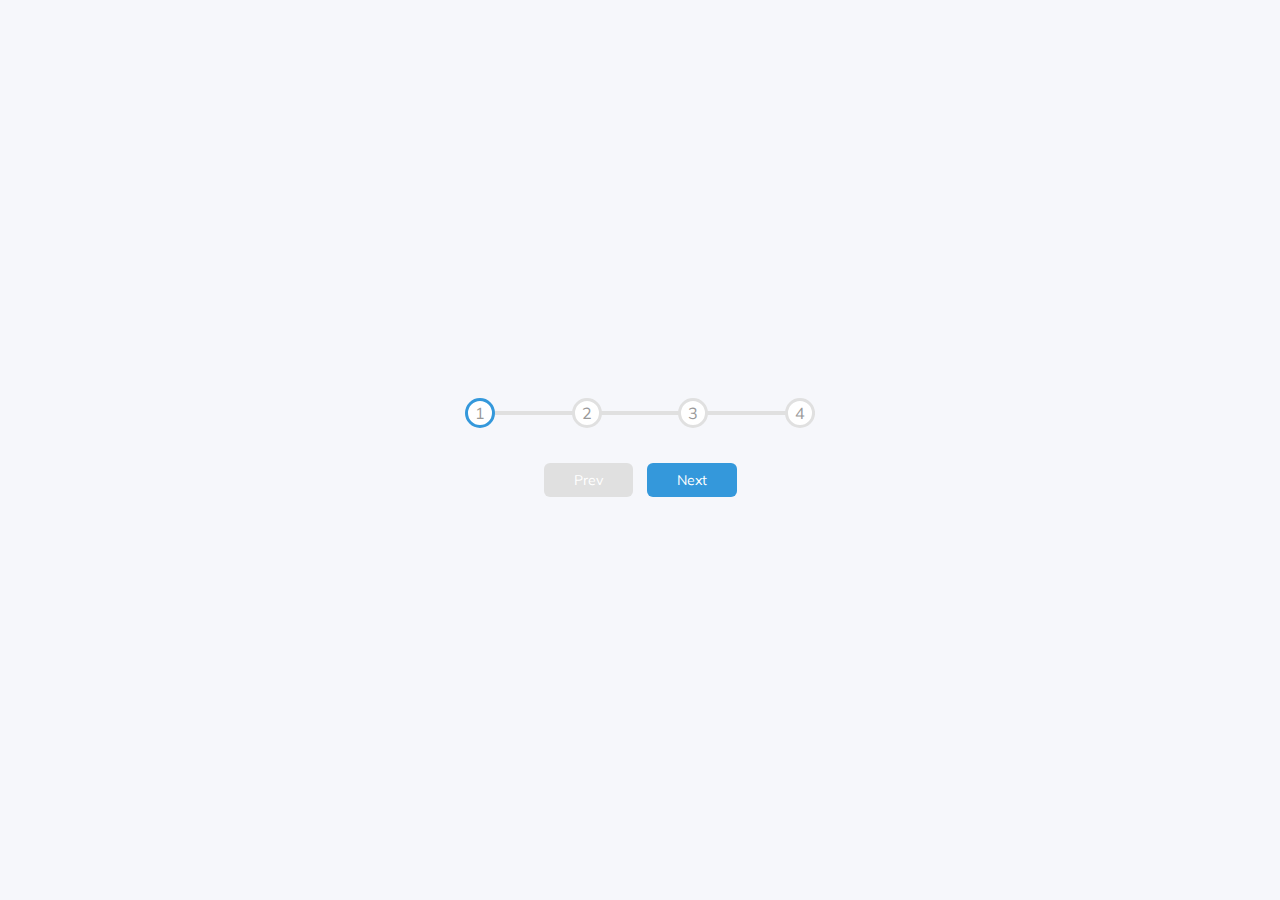
<file: day-2-progress-steps/index.html>
<!DOCTYPE html>
<html lang="en">
  <head>
    <meta charset="UTF-8" />
    <meta name="viewport" content="width=device-width, initial-scale=1.0" />
    <link rel="stylesheet" href="./style.css" />
    <title>Day 1 - Expanding Cards</title>
  </head>
  <body>
    <div class="container">
      <div class="progress-container">
        <div id="progress" class="progress"></div>
        <div class="circle active">1</div>
        <div class="circle">2</div>
        <div class="circle">3</div>
        <div class="circle">4</div>
      </div>

      <button class="btn" id="prev" disabled>Prev</button>
      <button class="btn" id="next">Next</button>
    </div>
    <script src="./script.js"></script>
  </body>
</html>
</file>
<file: day-2-progress-steps/style.css>
@import url("https://fonts.googleapis.com/css?family=Muli&display=swap");

:root {
  --line-border-fill: #3498db;
  --line-border-empty: #e0e0e0;
}

* {
  box-sizing: border-box;
}

body {
  font-family: "Muli", "sans-serif";
  background-color: #f6f7fb;
  display: flex;
  align-items: center;
  justify-content: center;
  height: 100vh;
  overflow: hidden;
  margin: 0;
}

.container {
  text-align: center;
}

.progress-container {
  display: flex;
  justify-content: space-between;
  position: relative;
  margin-bottom: 30px;
  max-width: 100%;
  width: 350px;
}

.progress-container:before {
  content: "";
  background-color: var(--line-border-empty);
  position: absolute;
  top: 50%;
  left: 0;
  transform: translateY(-50%);
  height: 4px;
  width: 100%;
  z-index: -1;
}

.progress {
  background-color: var(--line-border-fill);
  position: absolute;
  top: 50%;
  left: 0;
  transform: translateY(-50%);
  height: 4px;
  width: 0%;
  z-index: -1;
  transition: 0.4s ease;
}

.circle {
  background: #fff;
  color: #999;
  border-radius: 50%;
  height: 30px;
  width: 30px;
  display: flex;
  align-items: center;
  justify-content: center;
  border: 3px solid #e0e0e0;
  transition: 0.4s ease;
}

.circle.active {
  border-color: var(--line-border-fill);
}

.btn {
  background: var(--line-border-fill);
  color: #fff;
  border: 0;
  border-radius: 6px;
  cursor: pointer;
  font-family: inherit;
  padding: 8px 30px;
  margin: 5px;
  font-size: 14px;
}

.btn:active {
  transform: scale(0.98);
}

.btn:focus {
  outline: 0;
}

.btn:disabled {
  background: var(--line-border-empty);
  cursor: not-allowed;
}
</file>
